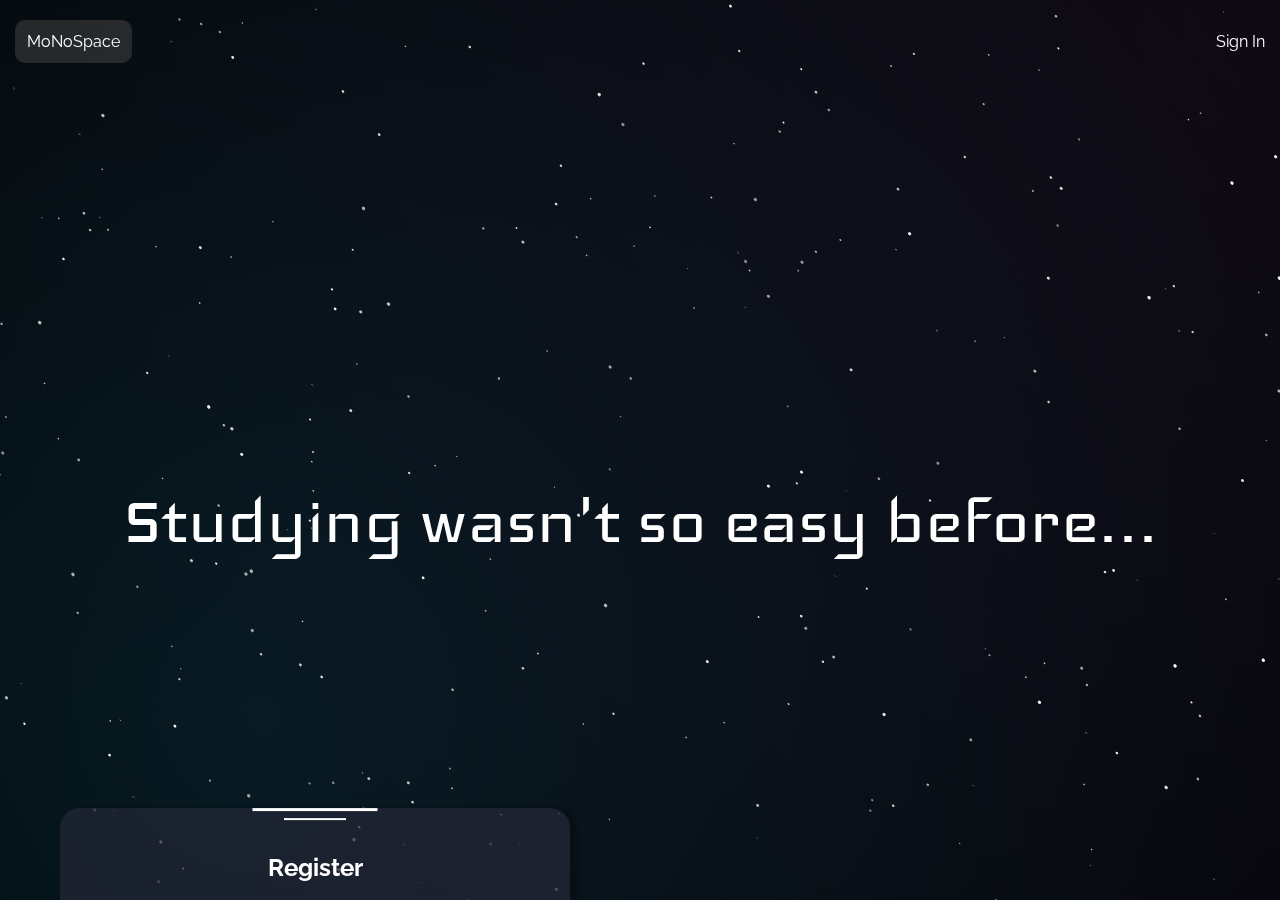
<file: predev/index.html>
<!DOCTYPE html>
<html lang="en">
<head>
    <meta charset="UTF-8">
    <meta http-equiv="X-UA-Compatible" content="IE=edge">
    <meta name="viewport" content="width=device-width, initial-scale=1.0">
    <link rel="stylesheet" href="style.css">
    <link rel="stylesheet" href="background.css">
    <title>Study project</title>
</head>
<body class="body">
    <div class="wrapper">
        
        <header>
            <div class="header">
                <div class="header__container">
                    <div class="header__body">
                        <div class="header__logo">MoNoSpace</div>
                        <div class="header__signin">Sign In</div>
                    </div>
                </div>
            </div>
        </header>
        <body class="main-page__center">
            <div class="center">
                <div class="center__body">
                    <div class="center__text">Studying wasn't so easy before...</div>
                </div>
            </div>
        </body>
        <footer>
            <div class="card">
                <div class="card__container">
                    <div class="card__body body-card">
                        <div class="body-card__header">Register</div>
                        <form autocomplete="off" action="#" class="body-card__form form">
                            <div class="form__input">
                                <input type="text" value="" placeholder="Name">
                                <div class="form__plate"></div>
                            </div>
                            <div class="form__input">
                                <input type="email" value="" placeholder="Email">
                                <div class="form__plate"></div>
                            </div>
                            <div class="form__input">
                                <input type="password" value="" placeholder="Password">
                                <div class="form__plate"></div>
                            </div>
                            <div class="form__input">
                                <input type="password" value="" placeholder="Confirm Password">
                                <div class="form__plate"></div>
                            </div>
                            <div class="form__button">
                                <button type="submit">Create</button>
                            </div>
                        </form>
                    </div>
                </div>
            </div>
        </footer>
        <canvas></canvas>
    </div>




    <!-- Scripts -->
    <script src="script.js"></script>
    <script src="animation.js"></script>
</body>
</html>
</file>
<file: predev/style.css>
/* =========================== Import Fonts =========================== */
@import url('https://fonts.googleapis.com/css2?family=Raleway:wght@400;700&display=swap');
@import url('https://fonts.googleapis.com/css2?family=Iceland&display=swap');

/* =========================== Reset Styles =========================== */
* {
    margin: 0;
    padding: 0;
    box-sizing: border-box;
    color: rgb(255, 255, 255);
    font-family: 'Raleway';
}

a {
    text-decoration: none;
}

ul {
    list-style: none;
}

.wrapper {
    min-height: 100%;
    overflow: hidden;
    display: flex;
    flex-direction: column;
}

[class*='__container'] {
    max-width: 1600px;
    margin: 0 -15px;
    padding: 0 15px;
    margin: 0 auto;
}



/* =========================== Styles =========================== */
/* =========================== Header =========================== */
.header {
    padding: 20px 0;
}

.header__body {
    display: flex;
    justify-content: space-between;
    align-items: center;
}

.header__logo {
    padding: 12px;
    background: rgba(58, 58, 58, 0.63);
    border-radius: 10px;
    user-select: none;
}

.header__signin {}

/* =========================== Center =========================== */
.main-page {
    display: flex;
    flex-direction: column;
}

.center {
    flex-grow: 1;
    /* position: relative; */
    display: flex;
    /* justify-content: center;
    align-items: center; */
}

.center.move .center__text {
    animation: moveAnim 1s ease 0s 1 forwards;
}

.center.moveReversed .center__text {
    animation: moveAnimReversed 1s ease 0s 1 forwards;
}

@keyframes moveAnim {
    0% {
        left: 50%;
        width: 1250px;
    }

    100% {
        left: 75%;
        width: 640px;
    }
}

@keyframes moveAnimReversed {
    0% {
        left: 75%;
        width: 640px;
    }

    100% {
        left: 50%;
        width: 1250px;
    }
}

.center.move {
    /* justify-content: flex-end;
    align-items: flex-end; */
}

.center__body {
    flex-grow: 1;
    width: 100%;
}

.center__text {
    position: relative;
    top: 50%;
    left: 50%;
    /* transform: translate(-50%); */
    display: inline-block;
    transform: translateX(-50%);
    user-select: none;
    font-family: Iceland;
    font-size: 96px;
}

/* =========================== Card =========================== */

.card {
    position: relative;
    /* top: 510px; */
    /* transform: translateY(85%); */
    display: inline-block;
    margin-left: 60px;
    transition: all 0.3s ease 0s;
}

.card:hover .body-card {
    /* top: 0px; */
    transform: translateY(-100%);
}

.card:hover .body-card__header::after {
    display: none;
}

.card:hover .body-card__header::before {
    display: none;
}

.card:hover .body-card__header {
    top: -15px;
}

.card__container {}

.card__body {
    transition: all 0.3s ease 0s;
    position: absolute;
    left: 0px;
    /* top: -600px; */
    transform: translateY(-15%);
    display: inline-block;
    background: rgba(35, 39, 53, 0.753);
    box-shadow: 7px 0px 4px rgba(0, 0, 0, 0.25);
    border-radius: 20px 20px 0px 0px;
    padding: 60px 60px 60px 60px;

}


.body-card {}

.body-card__header {
    position: relative;
    font-family: 'Raleway';
    font-weight: 700;
    font-size: 24px;
    text-align: center;
    margin-bottom: 60px;
}

.body-card__header::after {
    content: "";
    display: inline-block;
    width: 125px;
    height: 3px;
    position: absolute;
    left: 50%;
    transform: translateX(-50%);
    top: -45px;
    background: #FFFFFF;
}

.body-card__header::before {
    content: "";
    display: inline-block;
    width: 62px;
    height: 2px;
    position: absolute;
    left: 50%;
    transform: translateX(-50%);
    top: -35px;
    background: #FFFFFF;
}

.body-card__form {}

/* =========================== Form =========================== */

.form {}

.form__input:not(:last-child) {
    margin-bottom: 50px;
}

.form__input input {
    text-align: center;
    padding: 10px;
    border: 0;
    width: 100%;
    background-color: rgba(0, 0, 0, 0);
}

.form__input input::placeholder {
    text-align: center;
    font-weight: 400;
    font-size: 18px;
    line-height: 21px;
    color: #FFFFFF;
}

.form__plate {
    width: 420px;
    height: 3px;
    background: #D9D9D9;
    border-radius: 50%;
}

.form__button {
    text-align: center;
}

.form__button button {
    padding: 14px 100px;
    background-color: #A3F9A2;
    border: 0;
    color: black;
    font-family: Iceland;
    font-size: 24px;
    line-height: 23px;
    text-decoration: underline;

}

/* =========================== Media =========================== */
@media (max-width: 1440px) {
    .center__text {
        font-size: 80px;
    }
}

@media (max-width: 1250px) {
    .center__text {
        text-align: center;
        width: 100%;
        font-size: 64px;
    }

    .body-card {
        display: block;
    }
}

@media (max-width: 890px) {
    .center__text {
        font-size: 42px;
    }
}

@media (max-width: 630px) {
    .center__text {
        font-size: 24px;
    }
}

@media (max-width: 1300px) {
    .card__body {
        padding: 45px;
    }
}

@media (max-width: 1100px) {
    .card__body {
        padding: 30px;
    }
}
</file>
<file: predev/background.css>
.body {
    width: 100%;
    height: 100vh;
    background-color: #000;
    background-image: radial-gradient(circle at top right, rgba(121, 68, 154, 0.13), transparent),
        radial-gradient(circle at 20% 80%, rgba(41, 196, 255, 0.13), transparent)
}

canvas {
    position: absolute;
    left: 0;
    top: 0;
    z-index: -1;
    width: 100%;
    height: 100%;
}

/* a {
    position: absolute;
    bottom: 2vmin;
    right: 2vmin;
    color: rgba(255, 255, 255, 0.2);
    text-decoration: none;
}

a:hover {
    color: #fff;
} */
</file>
